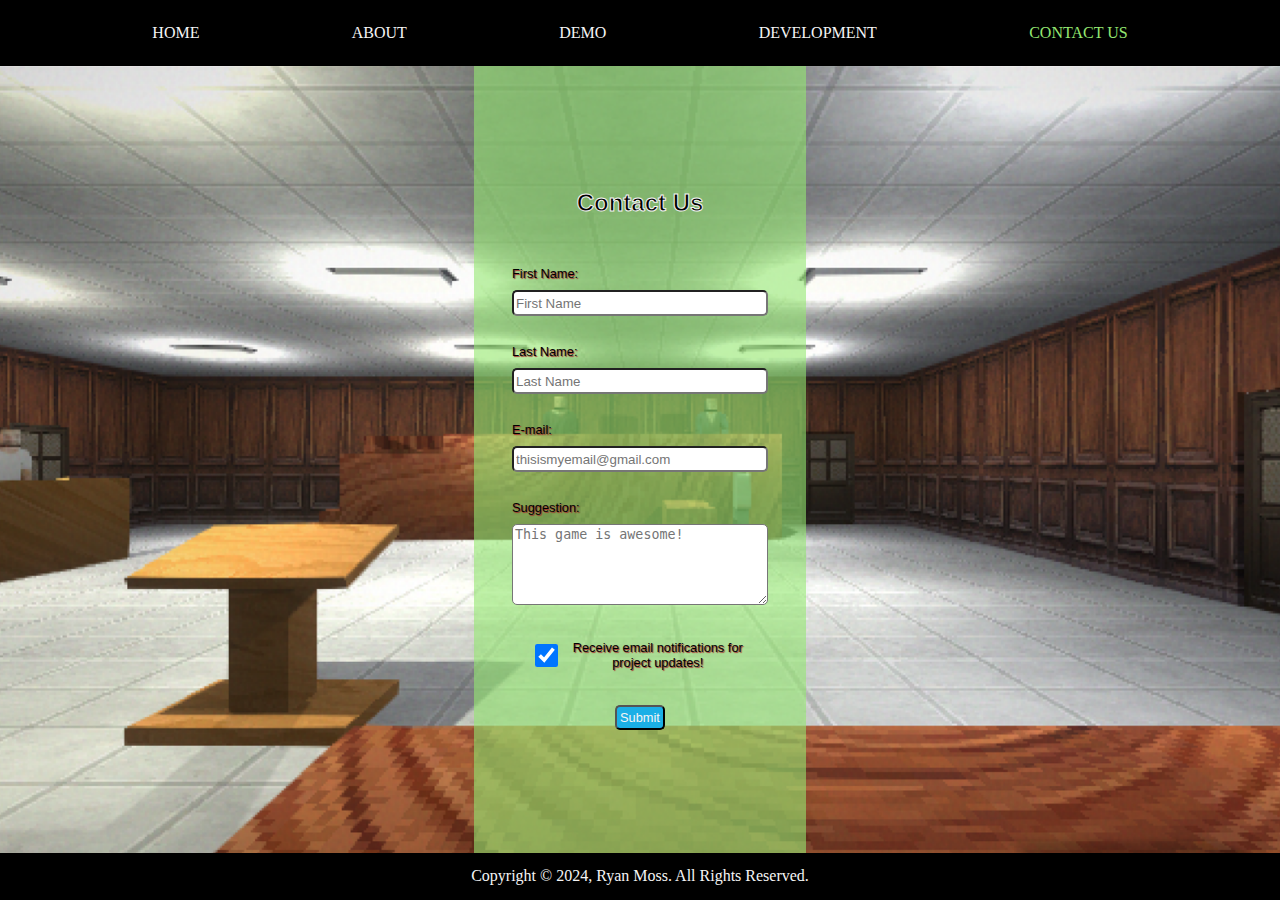
<file: ContactUs/ContactUs.html>
<!DOCTYPE html>
<html lang="en">

<head>
  <meta charset="UTF-8">
  <meta name="viewport"
    content="width=device-width, height=device-height, initial-scale=1, minimum-scale=1.0, target-densitydpi=device-dpi">
  <title>Contact Us</title>
  <link rel="icon" type="image/x-icon" href="/Final/Images/DisbarredFavicon.png">
  <link href="/Final/Style/FinalStyle.css" rel="stylesheet" type="text/css">
</head>

<body>
  <nav>
    <ul>
      <li><a href="/Final">HOME</a></li>
      <li><a href="/Final/#About">ABOUT</a></li>
      <li><a href="/Final/Demo/Demo.html">DEMO</a></li>
      <li><a href="/Final/Development/Development.html">DEVELOPMENT</a></li>
      <li><a href="/Final/ContactUs/ContactUs.html" class="current">CONTACT US</a></li>
    </ul>
  </nav>
  <header>

  </header>
  <main id="ContactUsMain">
    <div class="backstop" id="ContactUsbackstop"></div>
    <div id="ContactUs">
      <h1 id="ContactUsTitle">Contact Us</h1>
      <div id="input">
        <label for="fname">First Name:</label>
        <input type="text" id="fname" name="fname" placeholder="First Name"><br>
        <label for="lname">Last Name:</label>
        <input type="text" id="lname" name="lname" placeholder="Last Name"><br>
        <label for="email">E-mail:</label>
        <input type="email" id="email" name="email" placeholder="thisismyemail@gmail.com"><br>
        <label for="suggestion">Suggestion:</label>
        <textarea id="suggestion" name="suggestion" placeholder="This game is awesome!" rows="5"></textarea>
        <div id="checkbox">
          <label for="list">Receive email notifications for project updates!</label>
          <input type="checkbox" id="list" name="list" value="yes" checked>
        </div>
        <div id="submit">
          <input type="submit">
        </div>
      </div>
    </div>
  </main>
  <footer>
    <p>Copyright &copy; 2024, Ryan Moss. All Rights Reserved.</p>
  </footer>
</body>

</html>
</file>
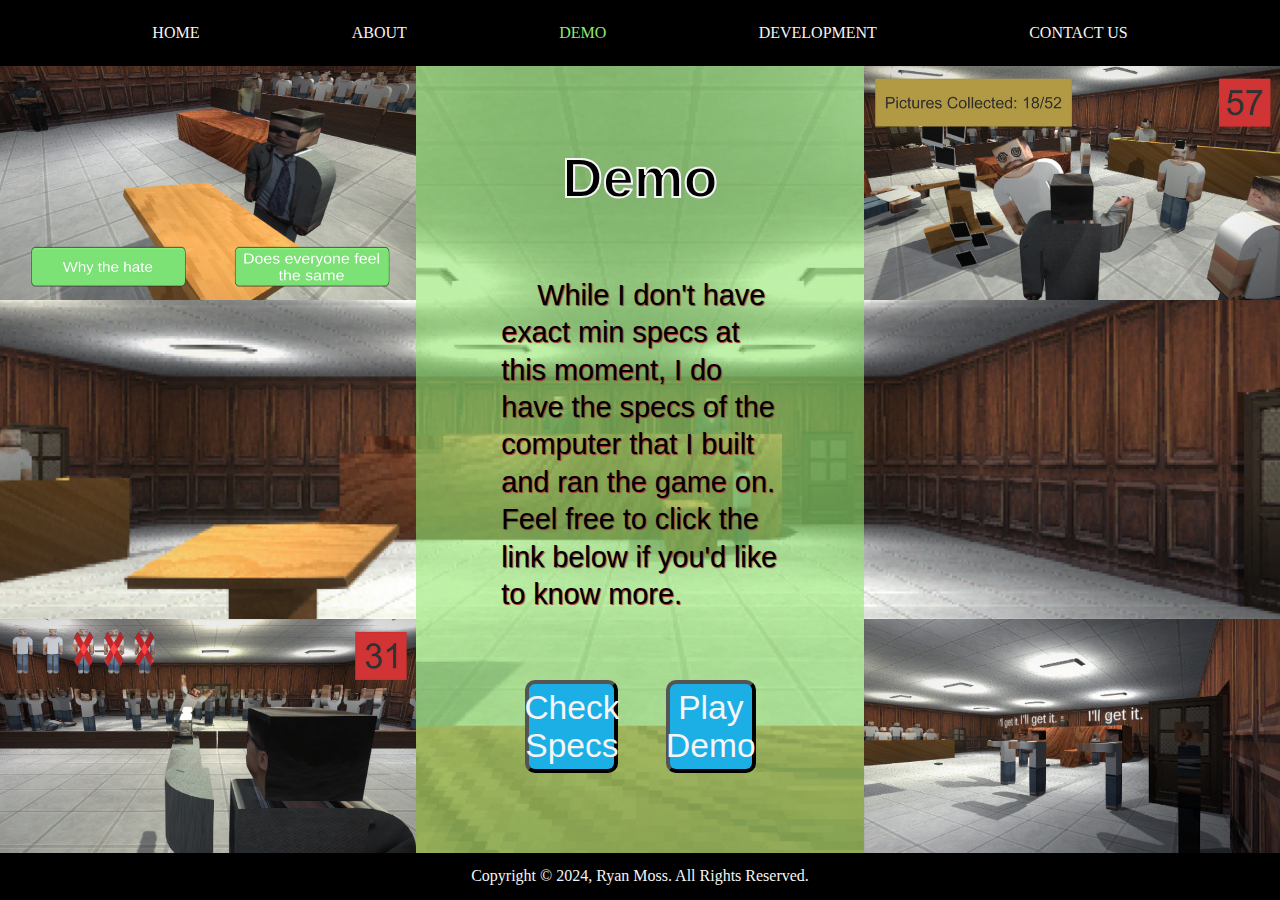
<file: Demo/Demo.html>
<!DOCTYPE html>
<html id="Demohtml" lang="en">

<head>
  <meta charset="UTF-8">
  <meta name="viewport"
    content="width=device-width, height=device-height, initial-scale=1, minimum-scale=1.0, target-densitydpi=device-dpi">
  <title>Demo</title>
  <link rel="icon" type="image/x-icon" href="/Final/Images/DisbarredFavicon.png">
  <link href="/Final/Style/FinalStyle.css" rel="stylesheet" type="text/css">
</head>

<body id="Demobody">
  <nav>
    <ul>
      <li><a href="/Final">HOME</a></li>
      <li><a href="/Final/#About">ABOUT</a></li>
      <li><a href="/Final/Demo/Demo.html" class="current">DEMO</a></li>
      <li><a href="/Final/Development/Development.html">DEVELOPMENT</a></li>
      <li><a href="/Final/ContactUs/ContactUs.html">CONTACT US</a></li>
    </ul>
  </nav>
  <header>

  </header>
  <main id="DemoMain">
    <img class="Pic" id="Pic1" src="/Final/Images/DisbarredPic1.png" alt="Lawyer pleading case">
    <img class="Pic" id="Pic2" src="/Final/Images/DisbarredPic3.png" alt="Lawyer slapping people">
    <div class="backstop" id="Demobackstop"></div>
    <div id="Demo">
      <h1>Demo</h1>
      <p>While I don't have exact min specs at this moment, I do have the specs of the computer that I built and ran the
        game on. Feel free to click the link below if you'd like to know more.</p>
      <a class="Button"
        href="https://www.dell.com/support/manuals/en-us/g-series-15-3500-laptop/dell-g3-15-3500-setup-and-specifications/specifications-of-dell-g3-15-3500?guid=guid-7c9f07ce-626e-44ca-be3a-a1fb036413f9&lang=en-us">Check
        Specs</a>
      <a class="Button" href="/Final/DisbarredDemo/DisbarredDemo.zip" download>Play Demo</a>
    </div>
    <img class="Pic" id="Pic3" src="/Final/Images/DisbarredPic2.png" alt="Lawyer murdering innocents">
    <img class="Pic" id="Pic4" src="/Final/Images/DisbarredPic4.png" alt="Random people barging into courtroom">
  </main>
  <footer>
    <p>Copyright &copy; 2024, Ryan Moss. All Rights Reserved.</p>
  </footer>
</body>

</html>
</file>
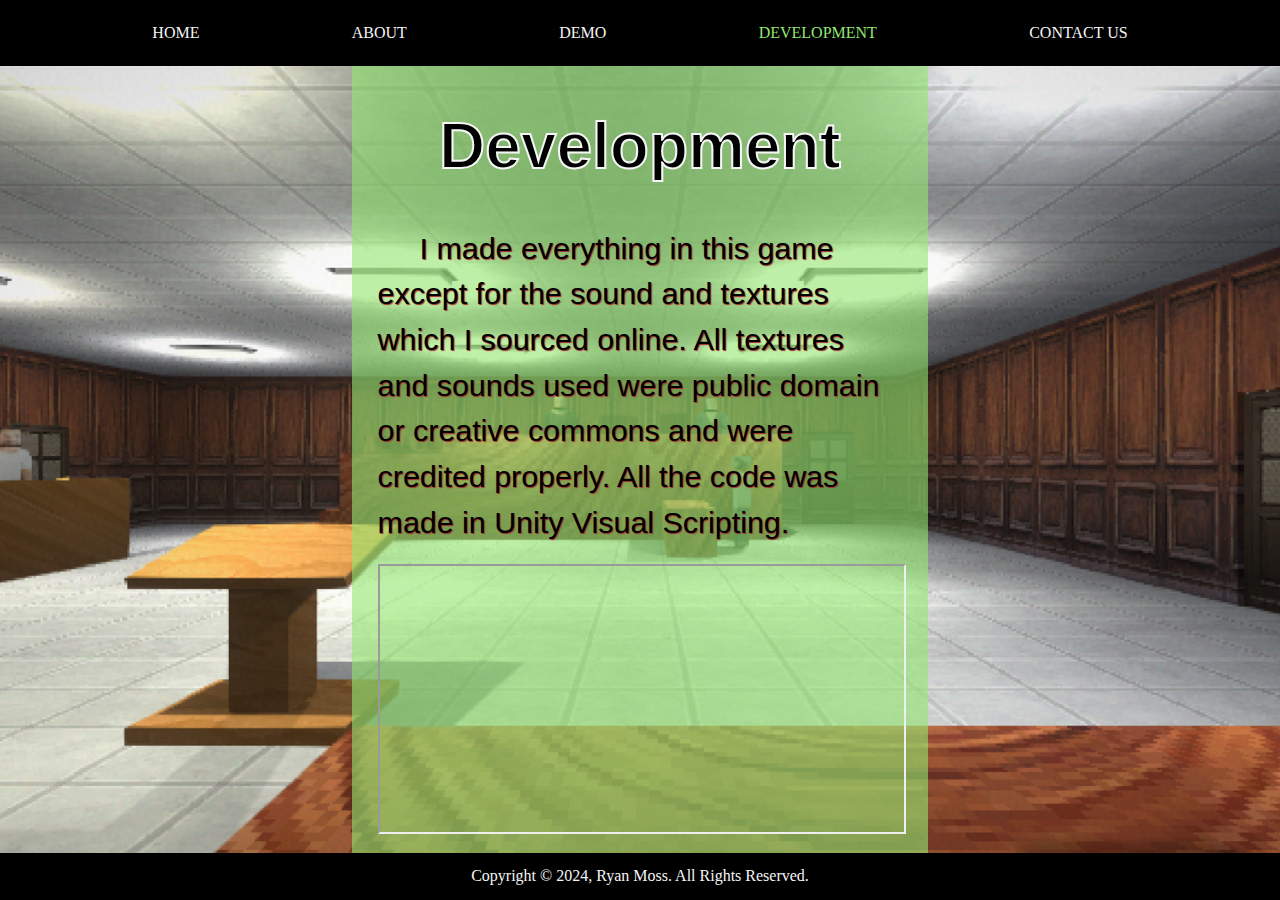
<file: Development/Development.html>
<!DOCTYPE html>
<html id="Developmenthtml" lang="en">

<head>
  <meta charset="UTF-8">
  <meta name="viewport"
    content="width=device-width, height=device-height, initial-scale=1, minimum-scale=1.0, target-densitydpi=device-dpi">
  <title>Development</title>
  <link rel="icon" type="image/x-icon" href="/Final/Images/DisbarredFavicon.png">
  <link href="/Final/Style/FinalStyle.css" rel="stylesheet" type="text/css">
</head>

<body id="Developmentbody">
  <nav>
    <ul>
      <li><a href="/Final">HOME</a></li>
      <li><a href="/Final/#About">ABOUT</a></li>
      <li><a href="/Final/Demo/Demo.html">DEMO</a></li>
      <li><a href="/Final/Development/Development.html" class="current">DEVELOPMENT</a></li>
      <li><a href="/Final/ContactUs/ContactUs.html">CONTACT US</a></li>
    </ul>
  </nav>
  <header>

  </header>
  <main id="DevelopmentMain">
    <div class="backstop" id="Developmentbackstop"></div>
    <div id="Development">
      <h1>Development</h1>
      <p>I made everything in this game except for the sound and textures which I sourced online. All textures and
        sounds used were public domain or creative commons and were credited properly. All the code was made in
        Unity Visual Scripting.</p>
      <iframe src="https://www.youtube.com/embed/aD3N8ADDr8o" allowfullscreen></iframe>
    </div>
  </main>
  <footer>
    <p>Copyright &copy; 2024, Ryan Moss. All Rights Reserved.</p>
  </footer>
</body>

</html>
</file>
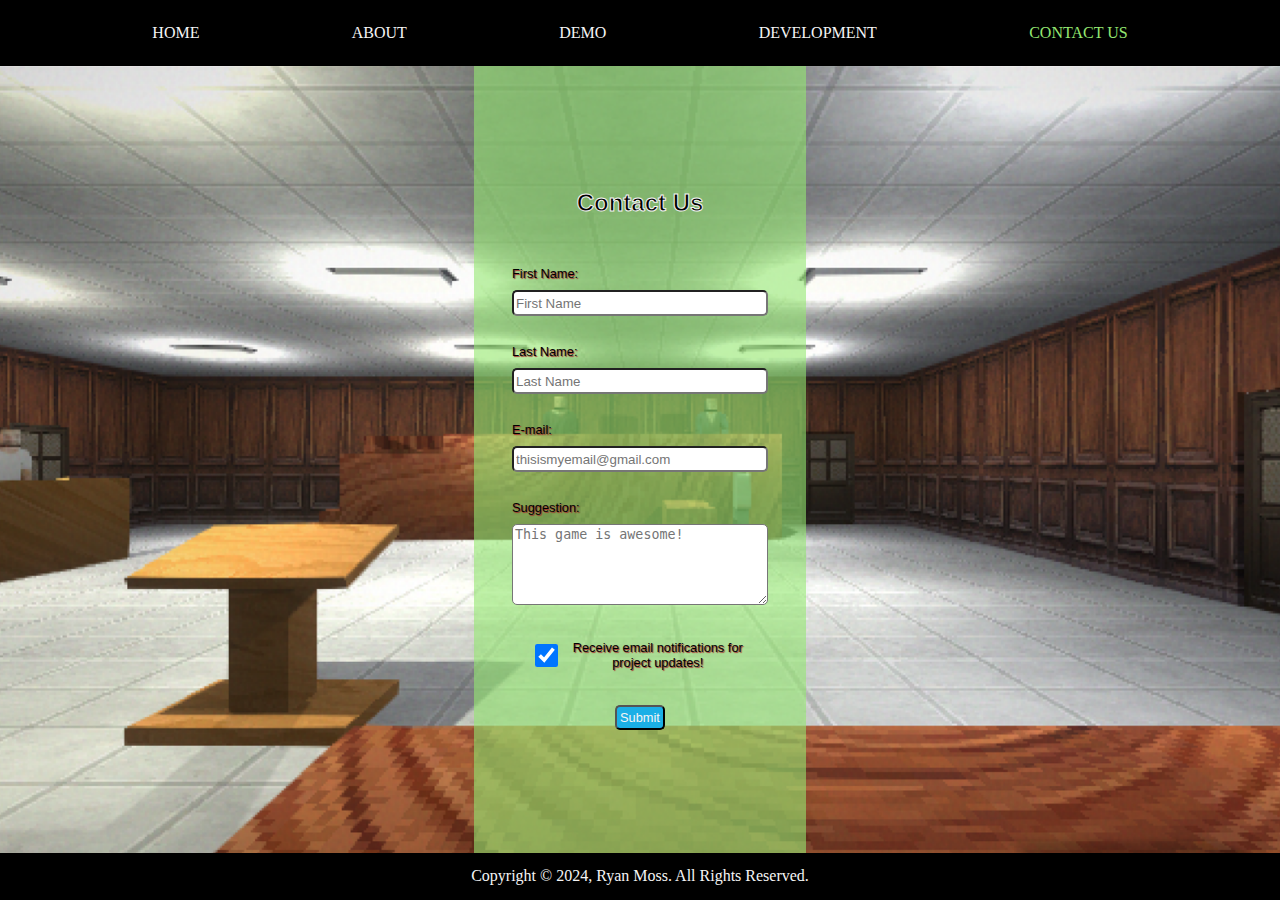
<file: Final/ContactUs/ContactUs.html>
<!DOCTYPE html>
<html lang="en">

<head>
  <meta charset="UTF-8">
  <meta name="viewport"
    content="width=device-width, height=device-height, initial-scale=1, minimum-scale=1.0, target-densitydpi=device-dpi">
  <title>Contact Us</title>
  <link rel="icon" type="image/x-icon" href="/Final/Images/DisbarredFavicon.png">
  <link href="/Final/Style/FinalStyle.css" rel="stylesheet" type="text/css">
</head>

<body>
  <nav>
    <ul>
      <li><a href="/Final">HOME</a></li>
      <li><a href="/Final/#About">ABOUT</a></li>
      <li><a href="/Final/Demo/Demo.html">DEMO</a></li>
      <li><a href="/Final/Development/Development.html">DEVELOPMENT</a></li>
      <li><a href="/Final/ContactUs/ContactUs.html" class="current">CONTACT US</a></li>
    </ul>
  </nav>
  <header>

  </header>
  <main id="ContactUsMain">
    <div class="backstop" id="ContactUsbackstop"></div>
    <div id="ContactUs">
      <h1 id="ContactUsTitle">Contact Us</h1>
      <div id="input">
        <label for="fname">First Name:</label>
        <input type="text" id="fname" name="fname" placeholder="First Name"><br>
        <label for="lname">Last Name:</label>
        <input type="text" id="lname" name="lname" placeholder="Last Name"><br>
        <label for="email">E-mail:</label>
        <input type="email" id="email" name="email" placeholder="thisismyemail@gmail.com"><br>
        <label for="suggestion">Suggestion:</label>
        <textarea id="suggestion" name="suggestion" placeholder="This game is awesome!" rows="5"></textarea>
        <div id="checkbox">
          <label for="list">Receive email notifications for project updates!</label>
          <input type="checkbox" id="list" name="list" value="yes" checked>
        </div>
        <div id="submit">
          <input type="submit">
        </div>
      </div>
    </div>
  </main>
  <footer>
    <p>Copyright &copy; 2024, Ryan Moss. All Rights Reserved.</p>
  </footer>
</body>

</html>
</file>
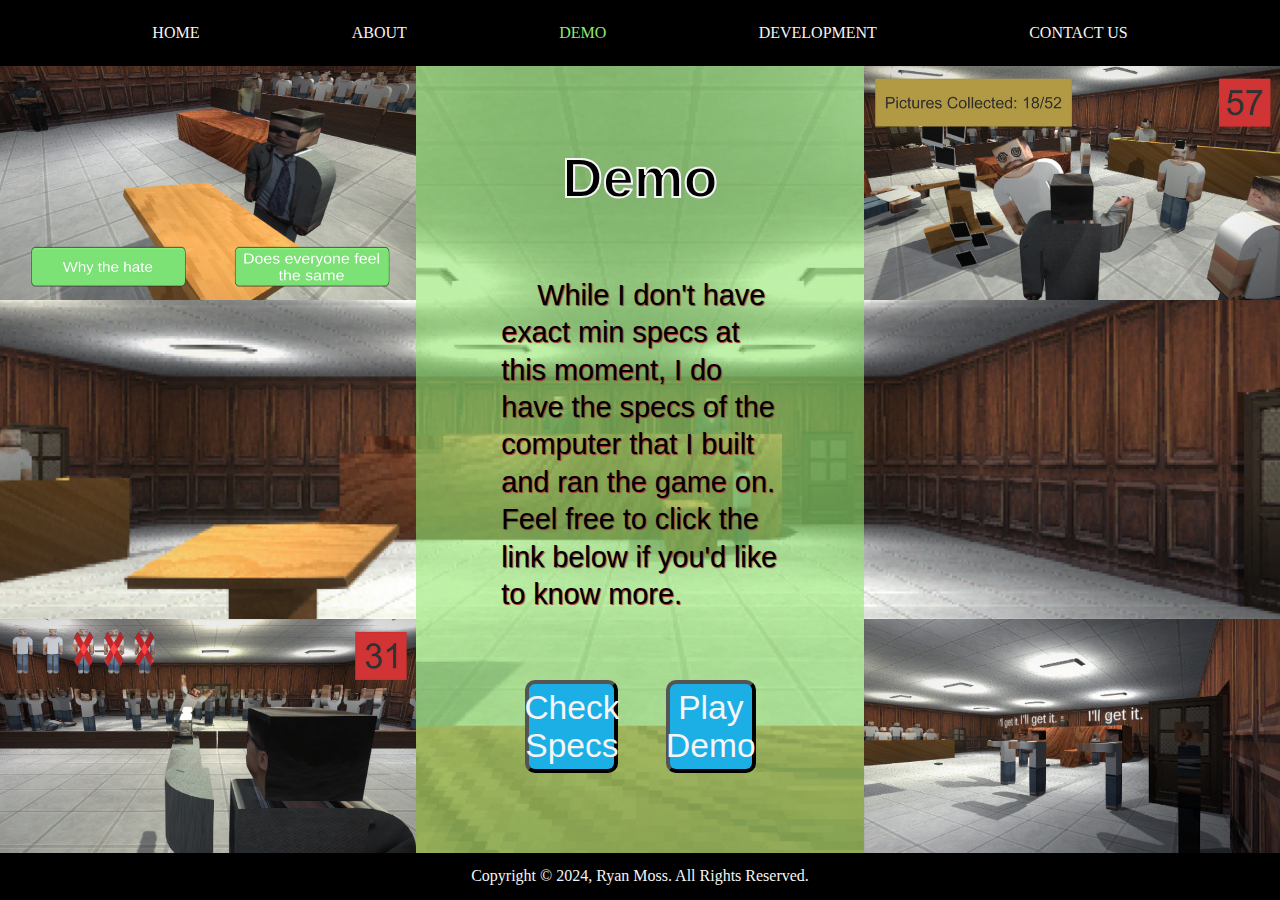
<file: Final/Demo/Demo.html>
<!DOCTYPE html>
<html id="Demohtml" lang="en">

<head>
  <meta charset="UTF-8">
  <meta name="viewport"
    content="width=device-width, height=device-height, initial-scale=1, minimum-scale=1.0, target-densitydpi=device-dpi">
  <title>Demo</title>
  <link rel="icon" type="image/x-icon" href="/Final/Images/DisbarredFavicon.png">
  <link href="/Final/Style/FinalStyle.css" rel="stylesheet" type="text/css">
</head>

<body id="Demobody">
  <nav>
    <ul>
      <li><a href="/Final">HOME</a></li>
      <li><a href="/Final/#About">ABOUT</a></li>
      <li><a href="/Final/Demo/Demo.html" class="current">DEMO</a></li>
      <li><a href="/Final/Development/Development.html">DEVELOPMENT</a></li>
      <li><a href="/Final/ContactUs/ContactUs.html">CONTACT US</a></li>
    </ul>
  </nav>
  <header>

  </header>
  <main id="DemoMain">
    <img class="Pic" id="Pic1" src="/Final/Images/DisbarredPic1.png" alt="Lawyer pleading case">
    <img class="Pic" id="Pic2" src="/Final/Images/DisbarredPic3.png" alt="Lawyer slapping people">
    <div class="backstop" id="Demobackstop"></div>
    <div id="Demo">
      <h1>Demo</h1>
      <p>While I don't have exact min specs at this moment, I do have the specs of the computer that I built and ran the
        game on. Feel free to click the link below if you'd like to know more.</p>
      <a class="Button"
        href="https://www.dell.com/support/manuals/en-us/g-series-15-3500-laptop/dell-g3-15-3500-setup-and-specifications/specifications-of-dell-g3-15-3500?guid=guid-7c9f07ce-626e-44ca-be3a-a1fb036413f9&lang=en-us">Check
        Specs</a>
      <a class="Button" href="/Final/DisbarredDemo/DisbarredDemo.zip" download>Play Demo</a>
    </div>
    <img class="Pic" id="Pic3" src="/Final/Images/DisbarredPic2.png" alt="Lawyer murdering innocents">
    <img class="Pic" id="Pic4" src="/Final/Images/DisbarredPic4.png" alt="Random people barging into courtroom">
  </main>
  <footer>
    <p>Copyright &copy; 2024, Ryan Moss. All Rights Reserved.</p>
  </footer>
</body>

</html>
</file>
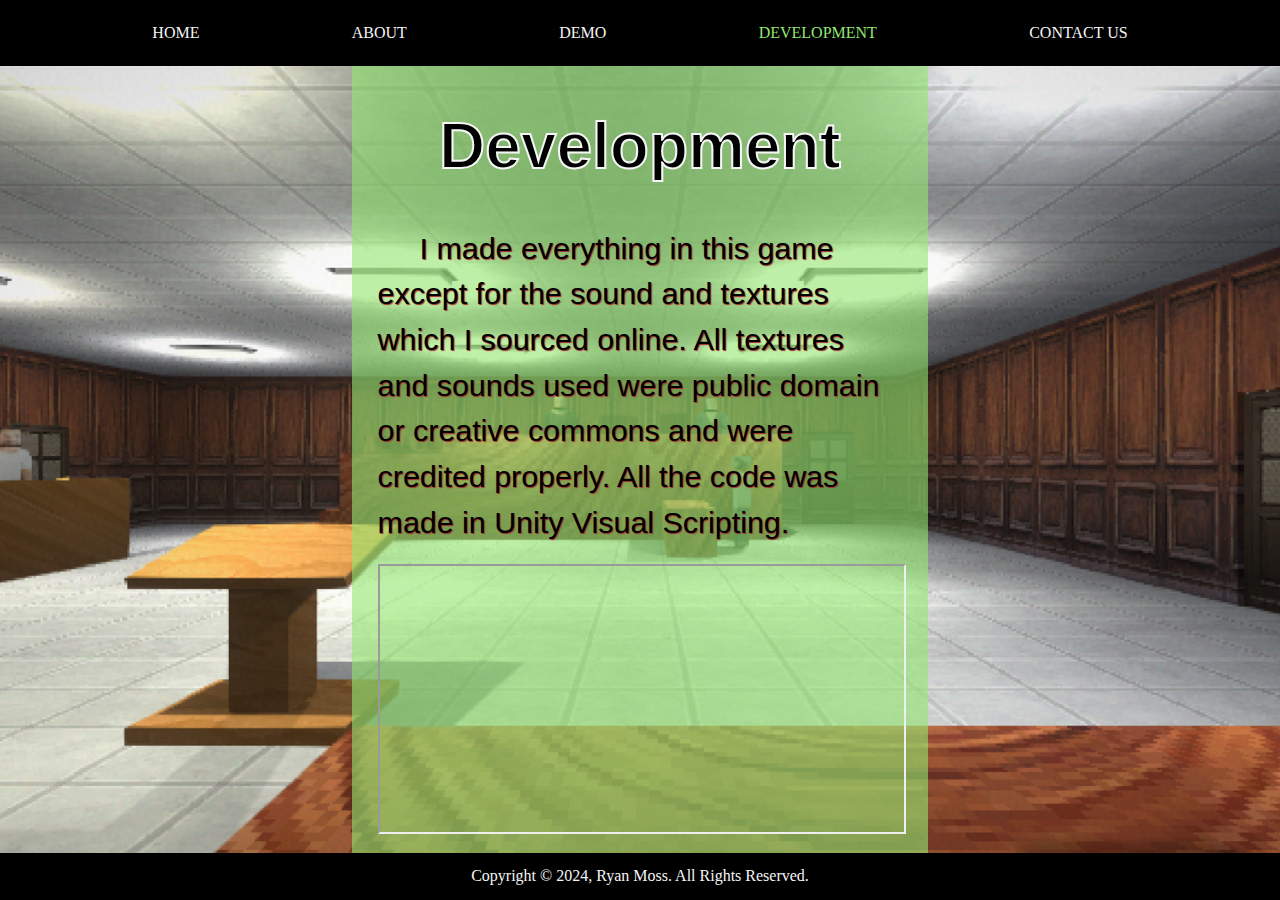
<file: Final/Development/Development.html>
<!DOCTYPE html>
<html id="Developmenthtml" lang="en">

<head>
  <meta charset="UTF-8">
  <meta name="viewport"
    content="width=device-width, height=device-height, initial-scale=1, minimum-scale=1.0, target-densitydpi=device-dpi">
  <title>Development</title>
  <link rel="icon" type="image/x-icon" href="/Final/Images/DisbarredFavicon.png">
  <link href="/Final/Style/FinalStyle.css" rel="stylesheet" type="text/css">
</head>

<body id="Developmentbody">
  <nav>
    <ul>
      <li><a href="/Final">HOME</a></li>
      <li><a href="/Final/#About">ABOUT</a></li>
      <li><a href="/Final/Demo/Demo.html">DEMO</a></li>
      <li><a href="/Final/Development/Development.html" class="current">DEVELOPMENT</a></li>
      <li><a href="/Final/ContactUs/ContactUs.html">CONTACT US</a></li>
    </ul>
  </nav>
  <header>

  </header>
  <main id="DevelopmentMain">
    <div class="backstop" id="Developmentbackstop"></div>
    <div id="Development">
      <h1>Development</h1>
      <p>I made everything in this game except for the sound and textures which I sourced online. All textures and
        sounds used were public domain or creative commons and were credited properly. All the code was made in
        Unity Visual Scripting.</p>
      <iframe src="https://www.youtube.com/embed/aD3N8ADDr8o" allowfullscreen></iframe>
    </div>
  </main>
  <footer>
    <p>Copyright &copy; 2024, Ryan Moss. All Rights Reserved.</p>
  </footer>
</body>

</html>
</file>
<file: Final/Style/FinalStyle.css>
html {
  position: relative;
}

body {
  position: relative;
  display: flex;
  flex-direction: column;
  margin: 0px;
}

div {
  width: 100%;
  display: flex;
  flex-direction: column;
}

.current {
  color: #94e771;
}

.AboutHover {
  position: absolute;
  top: 69.779vh;
  bottom: 0px;
  z-index: 1;
}

.AboutHover:hover .current {
  color: whitesmoke;
}

.AboutHover:hover #NavAbout {
  color: #94e771;
}

#Navi:hover .current {
  color: #94e771;
}

#Navi:hover #NavAbout {
  color: whitesmoke;
}

#Navi #NavAbout:hover {
  color: #94e771;
}

nav {
  position: fixed;
  display: flex;
  justify-content: space-evenly;
  align-items: center;
  width: 100%;
  height: 7.345vh;
  top: 0vh;
  background-color: black;
  z-index: 1;
}

ul {
  display: flex;
  justify-content: space-evenly;
  width: 80%;
  padding: 0px;
}

li {
  display: flex;
  align-items: center;
}

nav a {
  font-size: 1.5em;
  text-decoration: none;
  text-wrap: nowrap;
  color: whitesmoke;
  transition: color 0.3s;
}

nav a:hover {
  color: #94e771;
}

header {
  margin-top: 7.345vh;
  z-index: 0;
}

h1 {
  text-align: center;
  font-size: 4em;
  font-family: geneva, sans-serif;
  -webkit-text-stroke: 2px whitesmoke;
}

.Button {
  display: flex;
  width: 60%;
  min-height: 9.444vh;
  margin: 4.197vh auto;
  align-items: center;
  justify-content: center;
  border: outset 4px black;
  border-radius: 10px;
  font-size: 2.1em;
  text-decoration: none;
  text-align: center;
  font-family: geneva, sans-serif;
  color: whitesmoke;
  background-color: #1bafe6;
}

.Button:active {
  border: inset 2px black;
}

#HomeHeader {
  display: flex;
  max-height: 62.434vh;
  background-color: #1b1b1a;
  justify-content: right;
}

#Capsule {
  max-width: 56%;
  background-image: url('/Final/Images/DisbarredCapsule.png');
  background-repeat: no-repeat;
  background-size: contain;
}

#welcome {
  margin: 4.467vw 4.467vw 4.467vw 0vw;
  width: 40%;
  display: grid;
  align-items: center;
  align-self: center;
  justify-items: center;
  grid-template-areas:
    "message message"
    "demo itch";
}

#welcome h1 {
  grid-area: message;
  font-size: 4em;
  color: whitesmoke;
  -webkit-text-stroke: 2px black;
}

#About {
  position: relative;
  top: -7.345vh;
}

.BackgroundContainer {
  display: grid;
}

.background1 {
  grid-row: 1;
  grid-column: 1;
}

.background2 {
  position: sticky;
  height: calc(100vh - 7.345vh);
  top: 7.345vh;
  background-image: url('/Final/Images/MainBackground.png');
  background-repeat: no-repeat;
  background-position: bottom;
  background-size: cover;
}

#HomeMain {
  position: relative;
  grid-row: 1;
  grid-column: 1;
  z-index: 0;
}

.backstop {
  position: absolute;
  top: 0px;
  bottom: 0px;
  right: 0px;
  left: 0px;
  width: 60%;
  margin: 0px auto;
  background-color: #94e771;
  opacity: 0.6;
  z-index: -1;
}

#pitch {
  width: 49%;
  margin: auto;
}


#pitch h1 {
  margin: 3.673vh auto 2.099vh;
  font-size: 3em;
}

#pitch p {
  margin: 0px auto 2.099vh;
  text-align: center;
  font-size: 1.9em;
  line-height: 1.5;
  font-family: "bookman old style", sans-serif;
  text-shadow: 1px 1px 1px brown;
}

table {
  width: 60%;
  min-width: 524px;
  margin: auto;
  border-spacing: 0px;
}

th {
  max-width: 29.1vw;
  padding: 0px;
}

td {
  display: flex;
  justify-content: center;
  max-width: 46.4vw;
  padding: 0px;
}

table p {
  width: 91%;
  margin: auto;
  font-size: 1.7em;
  font-family: "bookman old style", sans-serif;
}

table img {
  max-width: 46.4vw;
  min-width: 350px;
  max-height: 383px;
  padding: 25px 25px 25px 0px;
}

#TrailerContainer {
  height: 69.885vh;
  margin: 0px auto;
  padding: 2.623vh 1.314vw;
  box-sizing: border-box;
}

#trailer {
  height: 100%;
}

@media only screen and (max-width: 1400px) {
  #welcome h1 {
    font-size: 2.8em;
  }

  #welcome a {
    font-size: 1.5em;
  }

  #Homebackstop {
    width: 70%;
  }

  table p {
    margin-right: 20px;
  }
}

@media only screen and (max-width: 1000px) {
  #welcome h1 {
    font-size: 2.1em;
  }

  #welcome a {
    font-size: 1.1em;
  }

  #Homebackstop {
    width: 80%;
  }
}

@media only screen and (max-width: 750px) {

  #Homehtml,
  #Homebody,
  #HomeMain {
    width: 751px;
  }

  #Homebackstop {
    width: 85%;
  }

  td {
    justify-content: left;
  }

  #welcome h1 {
    font-size: 1.4em;
    -webkit-text-stroke: 1px black;
  }

  #welcome a {
    font-size: 0.7em;
  }
}

@media only screen and (max-width: 450px) {

  .AboutHover,
  nav {
    position: static;
  }

  header {
    margin-top: 0vh;
  }

  #welcome h1 {
    font-size: 1.1em;
  }

  #welcome a {
    font-size: 0.5em;
  }

  .background2 {
    height: 100vh;
    top: 0px;
  }
}

#DemoMain {
  z-index: 0;
  background-image: url('/Final/Images/MainBackground.png');
  background-size: cover;
  background-position: center;
  min-height: calc(100vh - 12.592vh);
  position: relative;
  display: grid;
  grid-template-areas:
    "Pic1 Content Pic2"
    "Pic3 Content Pic4";
}

#Demobackstop {
  width: 35%;
}

.Pic {
  width: 32.5vw;
}

#Pic1 {
  grid-area: Pic1;
}

#Pic2 {
  grid-area: Pic2;
  margin-left: auto;
}

#Pic3 {
  grid-area: Pic3;
  margin-top: auto;
}

#Pic4 {
  grid-area: Pic4;
  margin-top: auto;
  margin-left: auto;
}

#Demo {
  grid-area: Content;
  margin: 0px auto;
  width: 62%;
  display: grid;
  align-content: center;
  grid-template-areas:
    "title title"
    "message message"
    "specs demo";
}

#Demo h1 {
  grid-area: title;
}

#Demo p {
  grid-area: message;
  text-indent: 13%;
  font-size: 2em;
  line-height: 1.5;
  font-family: "bookman old style", sans-serif;
  text-shadow: 1px 1px 1px brown;
}

@media only screen and (max-width: 1548px) {
  #Demo h1 {
    font-size: 3.5em;
  }

  #Demo p {
    font-size: 1.8em;
    line-height: 1.3;
  }
}

@media only screen and (max-width: 1250px) {
  #DemoMain {
    grid-template-areas:
      "Pic1 Pic2"
      "Content Content"
      "Pic3 Pic4";
  }

  .Pic {
    width: 100%;
  }

  #Demobackstop {
    width: 100%;
  }

  #Demo {
    width: 85%;
  }

  #Demo h1 {
    margin: 20px 0px;
  }

  #Demo p {
    margin: 0px;
  }
}

@media only screen and (max-width: 1056px) {
  #Demo .Button {
    min-height: 50px;
    font-size: 1.4em;
  }
}

@media only screen and (max-width: 809px) {
  #Demo .Button {
    margin: 15px auto;
  }
}

@media only screen and (max-width: 767px) {

  #Demohtml,
  #Demobody {
    width: 767px;
  }

  #DemoMain {
    min-height: calc(100vh - 14.4vh);
  }
}

#DevelopmentMain {
  position: relative;
  display: flex;
  min-height: calc(100vh - 12.592vh);
  background-image: url('/Final/Images/MainBackground.png');
  background-size: cover;
  background-position: center;
  z-index: 0;
}

#Developmentbackstop {
  width: 45%;
}

#Development {
  width: 41%;
  margin: 0% auto;
}

#Development p {
  margin: 0px;
  text-indent: 8%;
  font-size: 1.9em;
  line-height: 1.5;
  font-family: "bookman old style", sans-serif;
  text-shadow: 1px 1px 1px brown;
}

#Development iframe {
  width: 100%;
  height: 100%;
  margin: 3.65% 0%;
}

@media only screen and (max-width: 975px) {
  #Development h1 {
    font-size: 2em;
  }

  #Development p {
    font-size: 1.3em;
  }
}

@media only screen and (max-width: 500px) {

  #Developmenthtml,
  #Developmentbody {
    width: 501px;
  }

  #DevelopmentMain {
    min-height: calc(100vh - 14.4vh);
  }
}

#ContactUsMain {
  position: relative;
  display: flex;
  min-height: calc(100vh - 12.592vh);
  background-image: url('/Final/Images/MainBackground.png');
  background-size: cover;
  background-position: center;
  z-index: 0;
}

#ContactUsbackstop {
  width: 26vw;
}

#ContactUs {
  justify-content: center;
}

#ContactUs h1 {
  max-width: 25vw;
  margin: 20px auto 40px;
  font-size: 3.6em;
}

#input {
  width: 20%;
  margin: 0px auto 1.576vw;
}

input,
textarea {
  border-radius: 5px;
}

label {
  padding: 1.049vh 0px;
  font-size: 1.7em;
  font-family: "bookman old style", sans-serif;
  text-shadow: 1px 1px 1px brown;
}

input {
  height: 20px;
}

#checkbox {
  flex-direction: row-reverse;
  justify-content: center;
  align-items: center;
  padding: 5px;
}

#checkbox label {
  margin-top: 20px;
  margin-bottom: 20px;
  padding: 10px 30px 10px 10px;
  text-align: center;
}

#checkbox input {
  width: 35px;
  height: 35px;
  margin: 0px 5px 0px 18px;
}

#submit {
  align-items: center;
  margin-bottom: 20px;
}

#submit input {
  width: 100px;
  height: 50px;
  padding: 0px;
  font-size: 1.3em;
  color: whitesmoke;
  background-color: #1bafe6;
}

@media only screen and (min-width: 1921px) {
  input {
    height: 2.1vh;
  }

  #checkbox label {
    padding: 1vh 2.6vw 1vh 0.5vw;
  }

  #checkbox input {
    width: 1.5vw;
    height: 2.9vh;
    margin: 0px 0.3vw 0px 1.9vh;
  }

  #submit {
    margin-bottom: 2.1vh;
  }

  #submit input {
    width: 5.2vw;
    height: 5.2vh;
  }
}

@media only screen and (max-width: 1451px) {
  #ContactUsmain {
    height: calc(100vh - 12.592vh);
  }

  #ContactUsbackstop {
    min-width: 240px;
  }
}

@media only screen and (max-width: 1216px) {
  html {
    width: 100%;
  }

  nav:not(#Navi) {
    position: static;
  }

  header:not(#HomeHeader) {
    margin: 0px;
  }

  #checkbox label {
    margin-top: 0px;
    margin-bottom: 0px;
  }
}

@media only screen and (max-width: 782px) {
  label {
    font-size: 1.4em;
  }

  ul {
    width: 100%;
  }

  nav a {
    font-size: 1em;
  }

  #ContactUs h1 {
    font-size: 1.8em;
  }
}

@media only screen and (max-width: 366px) {

  html,
  body {
    width: 366px;
  }

  #ContactUsMain {
    height: calc(100vh - 14.4vh);
    min-height: calc(100vh - 14.4vh);
  }
}

@media only screen and (max-height: 900px) {
  html {
    max-height: 100vh !important;
  }

  nav a {
    font-size: 1em;
  }

  ul {
    width: 100%;
  }

  #ContactUsMain {
    height: 100%;
    min-height: calc(100vh - 12.592vh);
  }

  #submit {
    margin-bottom: 0px;
  }

  #ContactUs h1 {
    font-size: 1.5em;
    -webkit-text-stroke: 1px whitesmoke;
  }

  label {
    font-size: 0.8em;
  }

  #submit input {
    width: 50px;
    height: 25px;
    font-size: 0.8em;
  }
}

@media only screen and (max-height: 675px) {
  html {
    overflow-y: scroll;
  }

  body:not(#Homebody) {
    height: 100%;
    overflow-y: hidden;
  }
}

footer {
  min-height: 5.247vh;
  align-content: center;
  text-align: center;
  color: whitesmoke;
  background-color: black;
}

footer p {
  margin: auto;
  text-wrap: nowrap;
}
</file>
